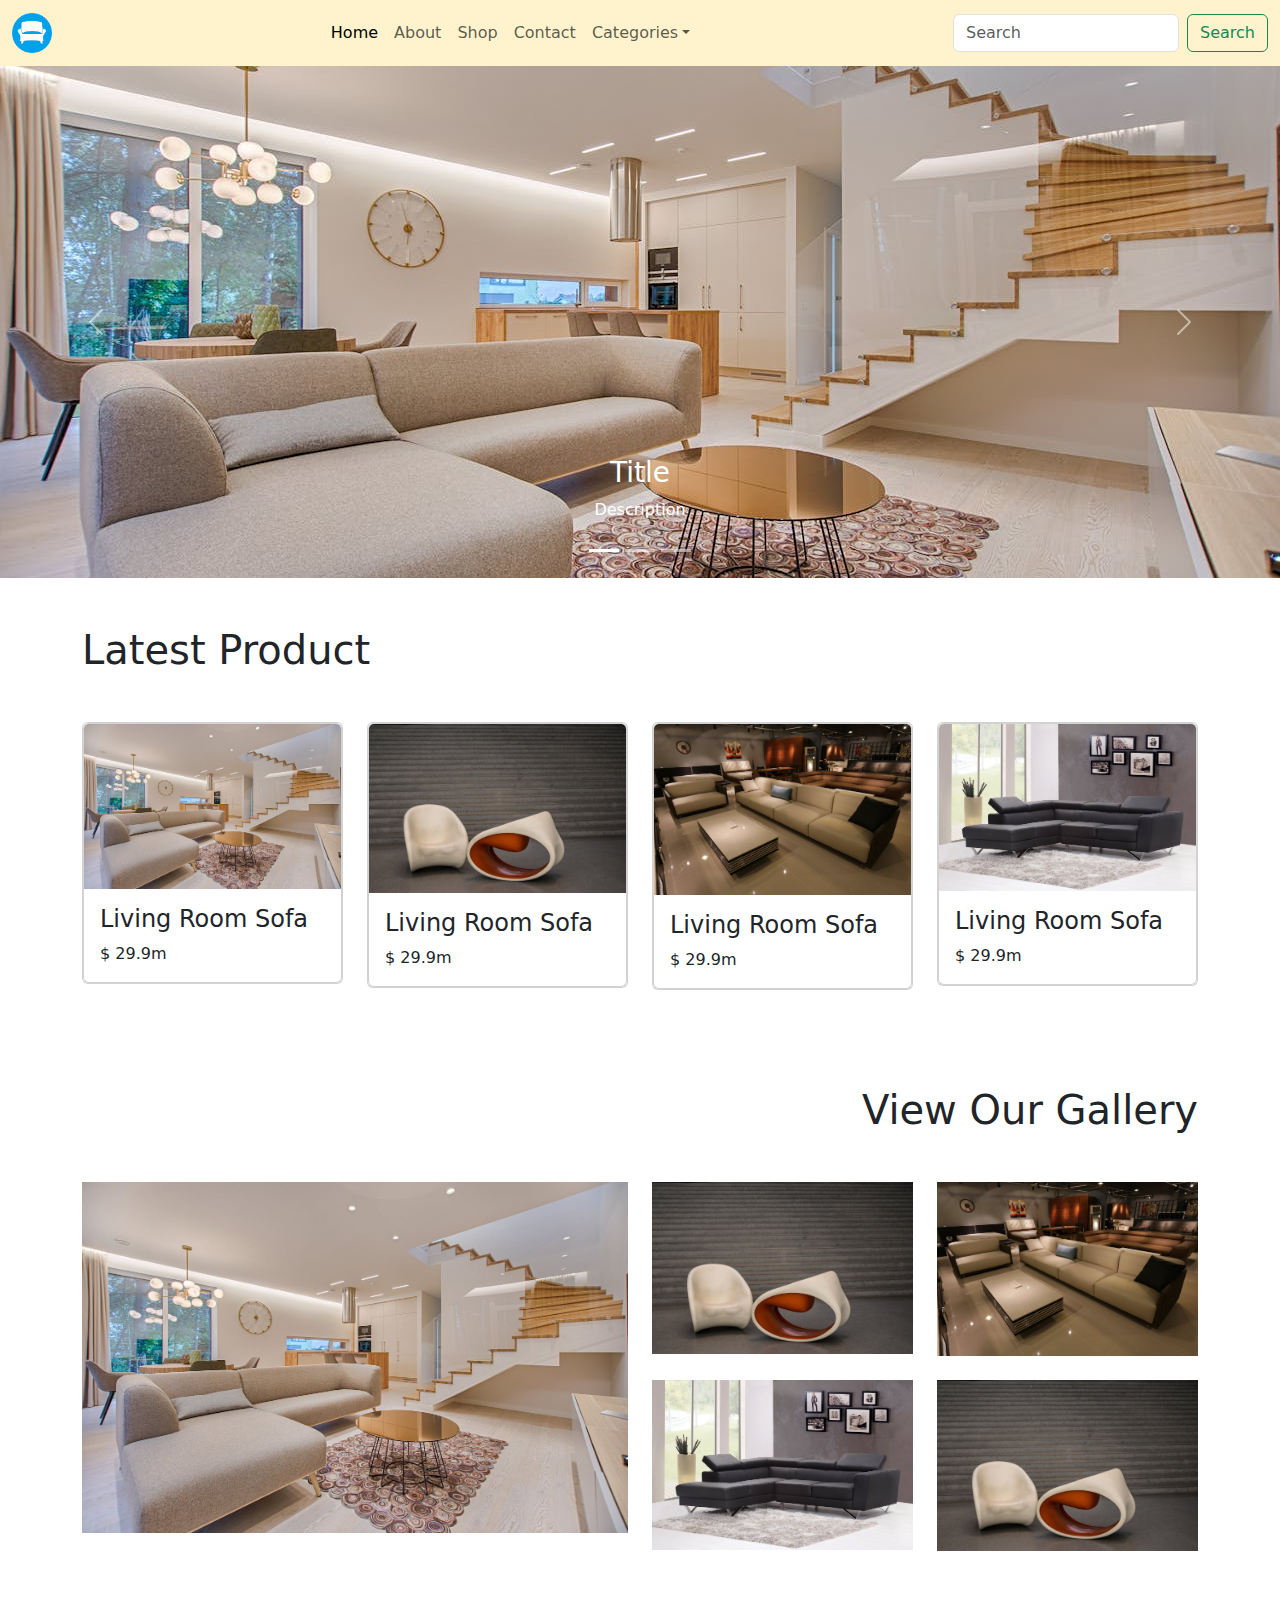
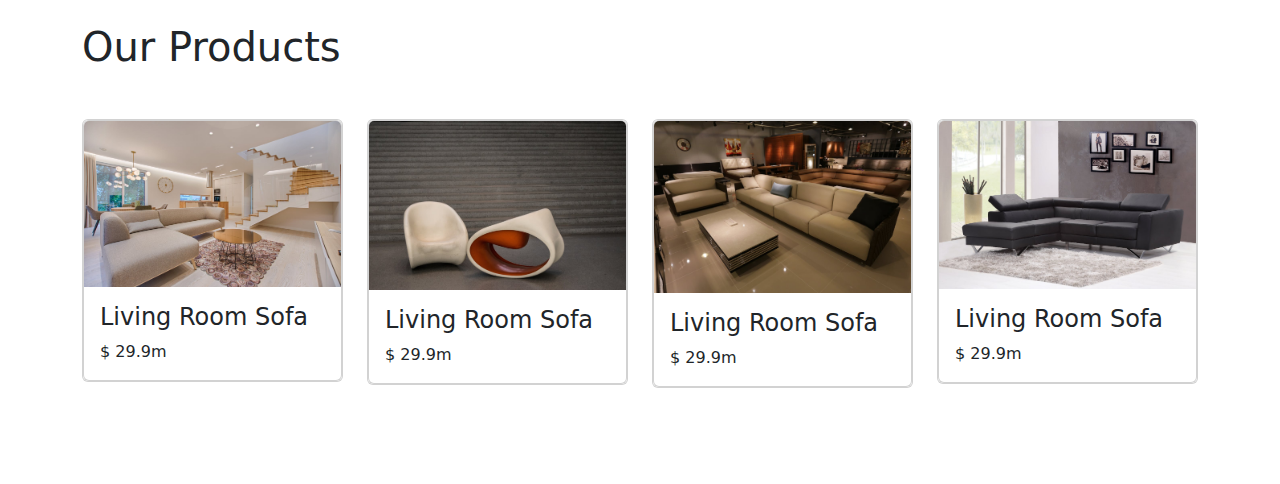
<file: index.html>
<!DOCTYPE html>
<html lang="en">

<head>
    <meta charset="UTF-8">
    <meta name="viewport" content="width=device-width, initial-scale=1.0">
    <title>JJ Funiture - Quality Confirmed</title>
    <link rel="stylesheet" href="assets/css/bootstrap.min.css">
    <link rel="stylesheet" href="assets/fontawesome/css/all.css">
    <link rel="icon" href="assets/images/logo.png">
    <link rel="stylesheet" href="assets/css/style.css">
</head>

<body>
    <!-- Navbar Start -->
    <section>
        <nav class="navbar navbar-expand-lg navbar-light bg-warning-subtle">
            <div class="container-fluid">
                <a class="navbar-brand" href="#">
                    <img src="assets/images/logo.png" width="40" alt="logo">
                </a>
                <button class="navbar-toggler d-lg-none" type="button" data-bs-toggle="collapse"
                    data-bs-target="#collapsibleNavId" aria-controls="collapsibleNavId" aria-expanded="false"
                    aria-label="Toggle navigation">
                    <span class="navbar-toggler-icon"></span>
                </button>
                <div class="collapse navbar-collapse" id="collapsibleNavId">
                    <ul class="navbar-nav mx-auto mt-2 mt-lg-0">
                        <li class="nav-item">
                            <a class="nav-link active" href="index.html" aria-current="page">Home
                                <span class="visually-hidden">(current)</span></a>
                        </li>
                        <li class="nav-item">
                            <a class="nav-link" href="#"> About </a>
                        </li>
                        <li class="nav-item">
                            <a class="nav-link" href="#"> Shop </a>
                        </li>
                        <li class="nav-item">
                            <a class="nav-link" href="contact.html"> Contact</a>
                        </li>
                        <li class="nav-item dropdown">
                            <a class="nav-link dropdown-toggle" href="#" id="dropdownId" data-bs-toggle="dropdown"
                                aria-haspopup="true" aria-expanded="false"> Categories</a>
                            <div class="dropdown-menu" aria-labelledby="dropdownId">
                                <a class="dropdown-item" href="#"> Dinning Set </a>
                                <a class="dropdown-item" href="#"> Lounge Set </a>
                            </div>
                        </li>
                    </ul>
                    <form class="d-flex my-2 my-lg-0">
                        <input class="form-control me-sm-2" type="text" placeholder="Search" />
                        <button class="btn btn-outline-success my-2 my-sm-0" type="submit">
                            Search
                        </button>
                    </form>
                </div>
            </div>
        </nav>

    </section>
    <!-- Navbar Ends -->

    <!-- Hero Start -->
    <section class="hero">
        <div id="carouselId" class="carousel slide" data-bs-ride="carousel">
            <ol class="carousel-indicators list-unstyled">
                <li data-bs-target="#carouselId" data-bs-slide-to="0" class="active" aria-current="true"
                    aria-label="First slide"></li>
                <li data-bs-target="#carouselId" data-bs-slide-to="1" aria-label="Second slide"></li>
                <li data-bs-target="#carouselId" data-bs-slide-to="2" aria-label="Third slide"></li>
            </ol>
            <div class="carousel-inner" role="listbox">
                <div class="carousel-item active">
                    <img src="assets/images/img-1.jpg" class="w-100 d-block"
                        alt="First slide" />
                    <div class="carousel-caption d-none d-md-block">
                        <h3>Title</h3>
                        <p>Description</p>
                    </div>
                </div>
                <div class="carousel-item">
                    <img src="assets/images/img-2.jpg" class="w-100 d-block"
                        alt="Second slide" />
                    <div class="carousel-caption d-none d-md-block">
                        <h3>Title</h3>
                        <p>Description</p>
                    </div>
                </div>
                <div class="carousel-item">
                    <img src="assets/images/img-3.jpg" class="w-100 d-block"
                        alt="Third slide" />
                    <div class="carousel-caption d-none d-md-block">
                        <h3>Title</h3>
                        <p>Description</p>
                    </div>
                </div>
            </div>
            <button class="carousel-control-prev" type="button" data-bs-target="#carouselId" data-bs-slide="prev">
                <span class="carousel-control-prev-icon" aria-hidden="true"></span>
                <span class="visually-hidden">Previous</span>
            </button>
            <button class="carousel-control-next" type="button" data-bs-target="#carouselId" data-bs-slide="next">
                <span class="carousel-control-next-icon" aria-hidden="true"></span>
                <span class="visually-hidden">Next</span>
            </button>
        </div>

    </section>
    <!-- Hero End -->

    <!-- Latest Starts -->
     <section>
        <div class="container mt-5">

            <p class="h1 mb-5">
                Latest Product
            </p>

            <div class="row mb-5">
                <div class="col-lg-3 col-md-6 mb-5" >
                    <div class="card">
                        <div class="card">
                            <img class="card-img-top" src="assets/images/img-1.jpg" alt="Title" />
                            <div class="card-body">
                                <h4 class="card-title"> Living Room Sofa </h4>
                                <p class="card-text"> 
                                    $ 29.9m
                                </p>
                            </div>
                        </div>
                        
                    </div>
                </div>
                <div class="col-lg-3 col-md-6 mb-5">
                    <div class="card">
                        <div class="card">
                            <img class="card-img-top" src="assets/images/img-2.jpg" alt="Title" />
                            <div class="card-body">
                                <h4 class="card-title"> Living Room Sofa </h4>
                                <p class="card-text"> 
                                    $ 29.9m
                                </p>
                            </div>
                        </div>
                        
                    </div>
                </div>
                <div class="col-lg-3 col-md-6 mb-5">
                    <div class="card">
                        <div class="card">
                            <img class="card-img-top" src="assets/images/img-3.jpg" alt="Title" />
                            <div class="card-body">
                                <h4 class="card-title"> Living Room Sofa </h4>
                                <p class="card-text"> 
                                    $ 29.9m
                                </p>
                            </div>
                        </div>
                        
                    </div>
                </div>
                <div class="col-lg-3 col-md-6 mb-5">
                    <div class="card">
                        <div class="card">
                            <img class="card-img-top" src="assets/images/img-4.jpg" alt="Title" />
                            <div class="card-body">
                                <h4 class="card-title"> Living Room Sofa </h4>
                                <p class="card-text"> 
                                    $ 29.9m
                                </p>
                            </div>
                        </div>
                    </div>
                </div>
            </div>
        </div>
     </section>
     <!-- Latest Ends -->

     <!-- Gallery Starts -->
      <section>
        <div class="container">
            <p class="h1 mb-5 text-end">
                View Our Gallery
            </p>

            <div class="row">
                <div class="col-md-6 mb-4">
                    <img src="assets/images/img-1.jpg" alt="Gal 1" class="w-100">
                </div>
                <div class="col-md-6">
                    <div class="row">
                        <div class="col-md-6 mb-4">
                            <img src="assets/images/img-2.jpg" alt="Gal 2" class="w-100">
                        </div>
                        <div class="col-md-6 mb-4">
                            <img src="assets/images/img-3.jpg" alt="Gal 2" class="w-100">
                        </div>
                        <div class="col-md-6 mb-4">
                            <img src="assets/images/img-4.jpg" alt="Gal 2" class="w-100">
                        </div>
                        <div class="col-md-6 mb-4">
                            <img src="assets/images/img-2.jpg" alt="Gal 2" class="w-100">
                        </div>
                    </div>
                </div>
            </div>
        </div>
      </section>
      <!-- Gallery Ends -->

      <!-- Products Starts -->
      <section>
        <div class="container mt-5">

            <p class="h1 mb-5">
                Our Products
            </p>

            <div class="row mb-5">
                <div class="col-lg-3 col-md-6 mb-5" >
                    <div class="card">
                        <div class="card">
                            <img class="card-img-top" src="assets/images/img-1.jpg" alt="Title" />
                            <div class="card-body">
                                <h4 class="card-title"> Living Room Sofa </h4>
                                <p class="card-text"> 
                                    $ 29.9m
                                </p>
                            </div>
                        </div>
                        
                    </div>
                </div>
                <div class="col-lg-3 col-md-6 mb-5">
                    <div class="card">
                        <div class="card">
                            <img class="card-img-top" src="assets/images/img-2.jpg" alt="Title" />
                            <div class="card-body">
                                <h4 class="card-title"> Living Room Sofa </h4>
                                <p class="card-text"> 
                                    $ 29.9m
                                </p>
                            </div>
                        </div>
                        
                    </div>
                </div>
                <div class="col-lg-3 col-md-6 mb-5">
                    <div class="card">
                        <div class="card">
                            <img class="card-img-top" src="assets/images/img-3.jpg" alt="Title" />
                            <div class="card-body">
                                <h4 class="card-title"> Living Room Sofa </h4>
                                <p class="card-text"> 
                                    $ 29.9m
                                </p>
                            </div>
                        </div>
                        
                    </div>
                </div>
                <div class="col-lg-3 col-md-6 mb-5">
                    <div class="card">
                        <div class="card">
                            <img class="card-img-top" src="assets/images/img-4.jpg" alt="Title" />
                            <div class="card-body">
                                <h4 class="card-title"> Living Room Sofa </h4>
                                <p class="card-text"> 
                                    $ 29.9m
                                </p>
                            </div>
                        </div>
                    </div>
                </div>
            </div>
        </div>
     </section>
       <!-- Products Ends -->

    <script src="assets/js/bootstrap.bundle.min.js"></script>
</body>

</html>
</file>
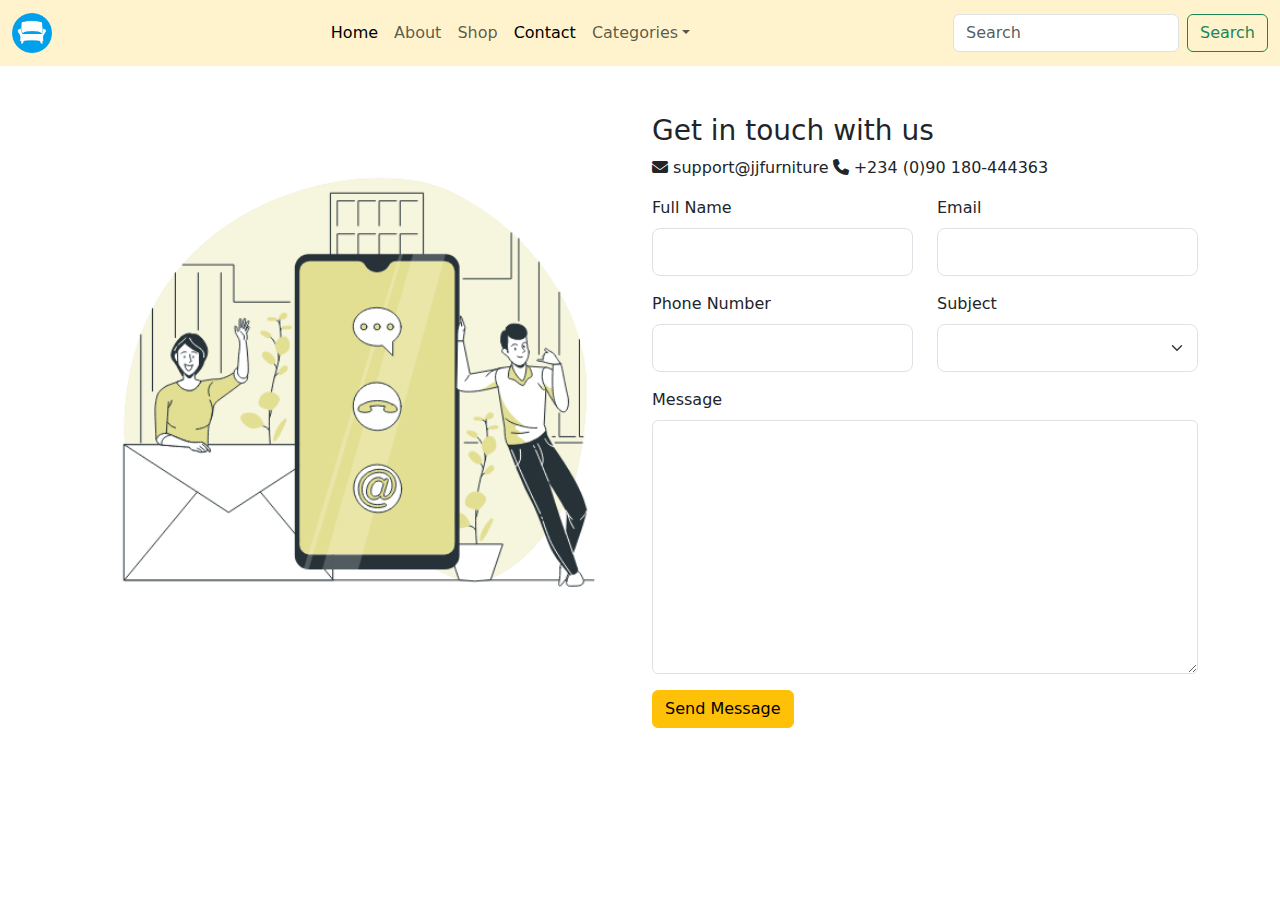
<file: contact.html>
<!DOCTYPE html>
<html lang="en">

<head>
    <meta charset="UTF-8">
    <meta name="viewport" content="width=device-width, initial-scale=1.0">
    <title>JJ Funiture - Quality Confirmed</title>
    <link rel="stylesheet" href="assets/css/bootstrap.min.css">
    <link rel="stylesheet" href="assets/fontawesome/css/all.css">
    <link rel="icon" href="assets/images/logo.png">
    <link rel="stylesheet" href="assets/css/style.css">
</head>

<body>
    <!-- Navbar Start -->
    <section>
        <nav class="navbar navbar-expand-lg navbar-light bg-warning-subtle">
            <div class="container-fluid">
                <a class="navbar-brand" href="#">
                    <img src="assets/images/logo.png" width="40" alt="logo">
                </a>
                <button class="navbar-toggler d-lg-none" type="button" data-bs-toggle="collapse"
                    data-bs-target="#collapsibleNavId" aria-controls="collapsibleNavId" aria-expanded="false"
                    aria-label="Toggle navigation">
                    <span class="navbar-toggler-icon"></span>
                </button>
                <div class="collapse navbar-collapse" id="collapsibleNavId">
                    <ul class="navbar-nav mx-auto mt-2 mt-lg-0">
                        <li class="nav-item">
                            <a class="nav-link active" href="index.html" aria-current="page">Home
                                <span class="visually-hidden">(current)</span></a>
                        </li>
                        <li class="nav-item">
                            <a class="nav-link" href="#"> About </a>
                        </li>
                        <li class="nav-item">
                            <a class="nav-link" href="#"> Shop </a>
                        </li>
                        <li class="nav-item">
                            <a class="nav-link active" href="contact.html"> Contact</a>
                        </li>
                        <li class="nav-item dropdown">
                            <a class="nav-link dropdown-toggle" href="#" id="dropdownId" data-bs-toggle="dropdown"
                                aria-haspopup="true" aria-expanded="false"> Categories</a>
                            <div class="dropdown-menu" aria-labelledby="dropdownId">
                                <a class="dropdown-item" href="#"> Dinning Set </a>
                                <a class="dropdown-item" href="#"> Lounge Set </a>
                            </div>
                        </li>
                    </ul>
                    <form class="d-flex my-2 my-lg-0">
                        <input class="form-control me-sm-2" type="text" placeholder="Search" />
                        <button class="btn btn-outline-success my-2 my-sm-0" type="submit">
                            Search
                        </button>
                    </form>
                </div>
            </div>
        </nav>

    </section>
    <!-- Navbar Ends -->

    <section>
        <div class="container my-5">
            <div class="row">
                <div class="col-md-6 mb-3">
                    <img src="assets/images/Contact us.gif" alt="Contact" class="w-100">
                </div>

                <div class="col-md-6 mb-5">
                    <p class="h3"> Get in touch with us </p>

                    <div class="d-flex align-items-center gap-1 flex-wrap">
                        <p>
                            <i class="fa-solid fa-envelope"></i> support@jjfurniture
                        </p>
                        <p>
                            <i class="fa-solid fa-phone"></i> +234 (0)90 180-444363
                        </p>
                    </div>
                    <form action="">
                        <div class="row">
                            <div class="col-md-6 mb-3">
                                <label for="name" class="form-label"> Full Name </label>
                                <input type="text" class="form-control form-control-lg" required id="name">
                            </div>
                            <div class="col-md-6 mb-3">
                                <label for="email" class="form-label"> Email </label>
                                <input type="email" class="form-control form-control-lg" required id="email">
                            </div>
                            <div class="col-md-6 mb-3">
                                <label for="phone" class="form-label"> Phone Number </label>
                                <input type="tel" class="form-control form-control-lg" required id="phone">
                            </div>
                            <div class="col-md-6 mb-3">
                                <label for="subject" class="form-label"> Subject </label>
                                <select class="form-select form-select-lg" id="Subject">
                                    <option> Buy Large Quantity </option>
                                    <option> Donation </option>
                                    <option> Complaint </option>
                                    <option> Refund </option>
                                    <option> Others </option>
                                    <option hidden selected ></option>
                                </select>
                            </div>

                            <div class="col-12">
                                <label for="message" class="form-label"> Message </label>
                                <textarea class="form-control" rows="10" id="message"></textarea>
                            </div>
                            <div class="mt-3">
                                <button class="btn btn-warning"> Send Message </button>
                            </div>

                        </div>
                    </form>
                </div>
            </div>
        </div>
    </section>
    
    <script src="assets/js/bootstrap.bundle.min.js"></script>
</body>

</html>
</file>
<file: assets/css/style.css>
.hero img {
    height: 32rem;
    object-fit: cover;
}
</file>
